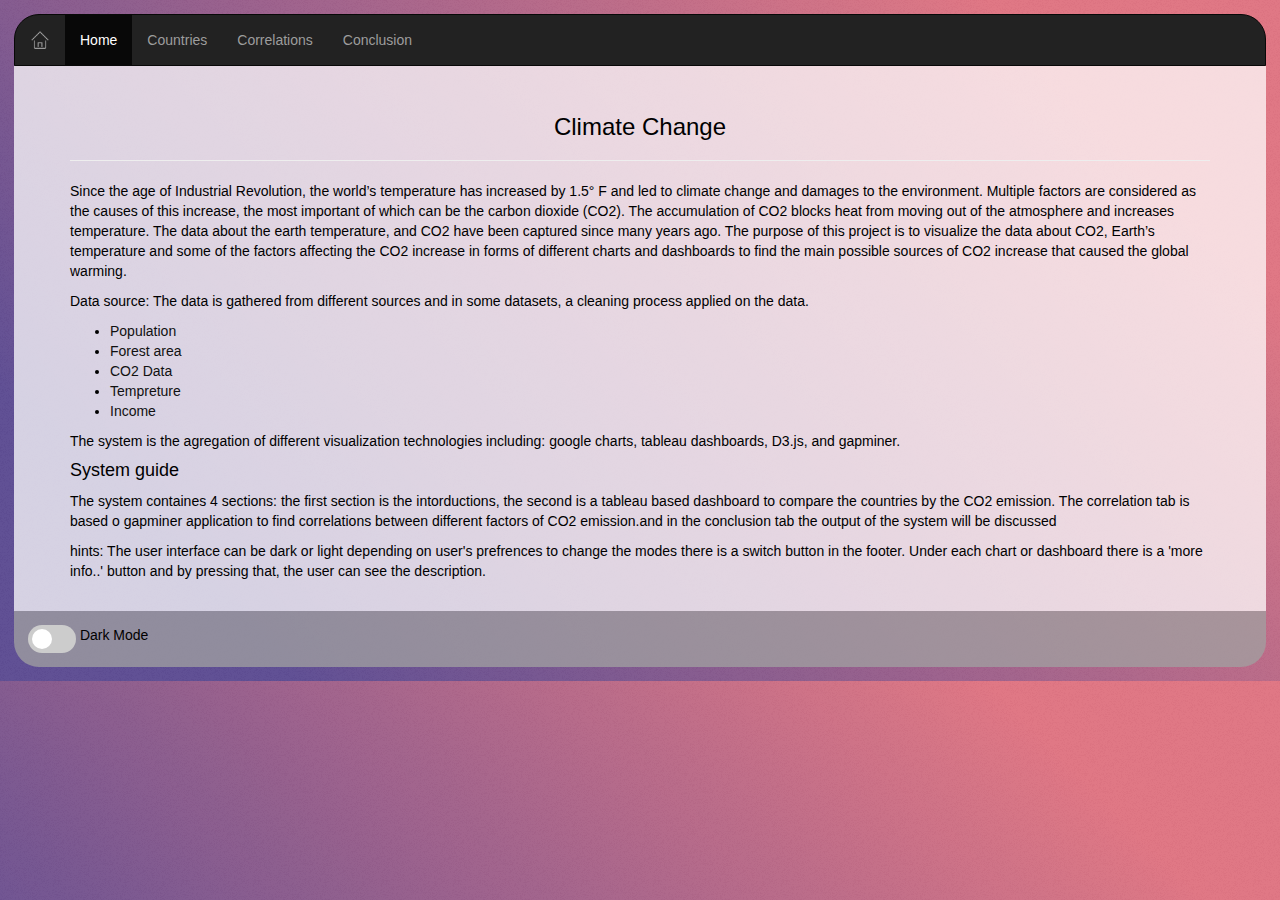
<file: index.html>
<!DOCTYPE html>
<html lang="en">
<head>
    <title>Climate Change</title>
    <meta charset="utf-8">
    <meta name="viewport" content="width=device-width, initial-scale=1">
    <link rel="stylesheet" href="styles/bootstrap.min.css">
    <link rel="stylesheet" href="styles/main.css">
    <link rel="stylesheet" href="styles/dc.css">
    <script src="scripts/jquery.min.js"></script>
    <script src="scripts/d3.min.js"></script>
    <script src="scripts/crossfilter.js"></script>
    <script src="scripts/d3.js"></script>
    <script src="scripts/bootstrap.min.js"></script>
    <script src='scripts/theme.js'></script>
    <script
            src="https://code.jquery.com/jquery-3.3.1.slim.js"
            integrity="sha256-fNXJFIlca05BIO2Y5zh1xrShK3ME+/lYZ0j+ChxX2DA="
            crossorigin="anonymous">
    </script>
</head>
<body id="body" class="light-mode">
<nav class="navbar navbar-inverse">
  <div class="container-fluid">
    <div class="navbar-header">
      <button type="button" class="navbar-toggle" data-toggle="collapse" data-target="#myNavbar">
        <span class="icon-bar"></span>
        <span class="icon-bar"></span>
        <span class="icon-bar"></span>                        
      </button>
		<img class="navbar-brand" src="images/home.png" ></img>

    </div>
    <div class="collapse navbar-collapse" id="myNavbar">
      <ul class="nav navbar-nav">
                <li class="active" ><a href="Intro.html">Home</a></li> 
                <li><a href="tableau.html">Countries</a></li>
                <li><a href="bubble.html">Correlations</a></li>

				<li><a href="conclusion.html">Conclusion</a></li>
            </ul>
        </div>
    </div>
</nav>
<div id = 'wrapper' >

<div class="container" style="text-align: center" >
  <h3>Climate Change </h3>
  <hr>
</div>

  <div class="container">
    <p style="text-align:left">Since the age of Industrial Revolution, the world’s temperature has increased by 1.5° F and led to climate change and damages to the environment. Multiple factors are considered as the causes of this increase, the most important of which can be the carbon dioxide (CO2). The accumulation of CO2 blocks heat from moving out of the atmosphere and increases temperature. The data about the earth temperature, and CO2 have been captured since many years ago. The purpose of this project is to visualize the data about CO2, Earth’s temperature and some of the factors affecting the CO2 increase in forms of different charts and dashboards to find the main possible sources of CO2 increase that caused the global warming.</p>
    <p style="text-align:left">Data source: The data is gathered from different sources and in some datasets, a cleaning process applied on the data.</p>
    <ul>
	  <li><a href="https://data.worldbank.org/indicator/SP.POP.TOTL">Population</a></li>
	  <li><a href="https://data.worldbank.org/topic/environment?display=map">Forest area</a></li>
		<li><a href="ourworldindata.org">CO2 Data</a></li>
		<li><a href="http://berkeleyearth.org/data/" >Tempreture</a></li>
		<li><a href="https://www.gapminder.org/data/">Income</a></li>
	  </ul>
    <p>The system is the agregation of different visualization technologies including: google charts, tableau dashboards, D3.js, and gapminer.</p>
	  <h4>System guide</h4>
	  <p>The system containes 4 sections: the first section is the intorductions, the second is a tableau based dashboard to compare the countries by the CO2 emission. The correlation tab is based o gapminer application to find correlations between different factors of CO2 emission.and in the conclusion tab the output of the system will be discussed </p>
	  <p>hints: The user interface can be dark or light depending on user's prefrences to change the modes there is a switch button in the footer. 
	  Under each chart or dashboard there is a 'more info..' button and by pressing that, the user can see the description.</p>
  </div>

<br>
</div>
<footer class="container-fluid text-center " style="padding: 0 0 0 0;">
	<div style="margin-top: 1em; text-align: left;margin-left: 1em;">
		<label class="switch">
  <input type="checkbox" onChange="toggleDarkLight()">
  <span class="slider round"></span>
</label>
		Dark Mode
		</div>
</footer>

</body>
</html>
</file>
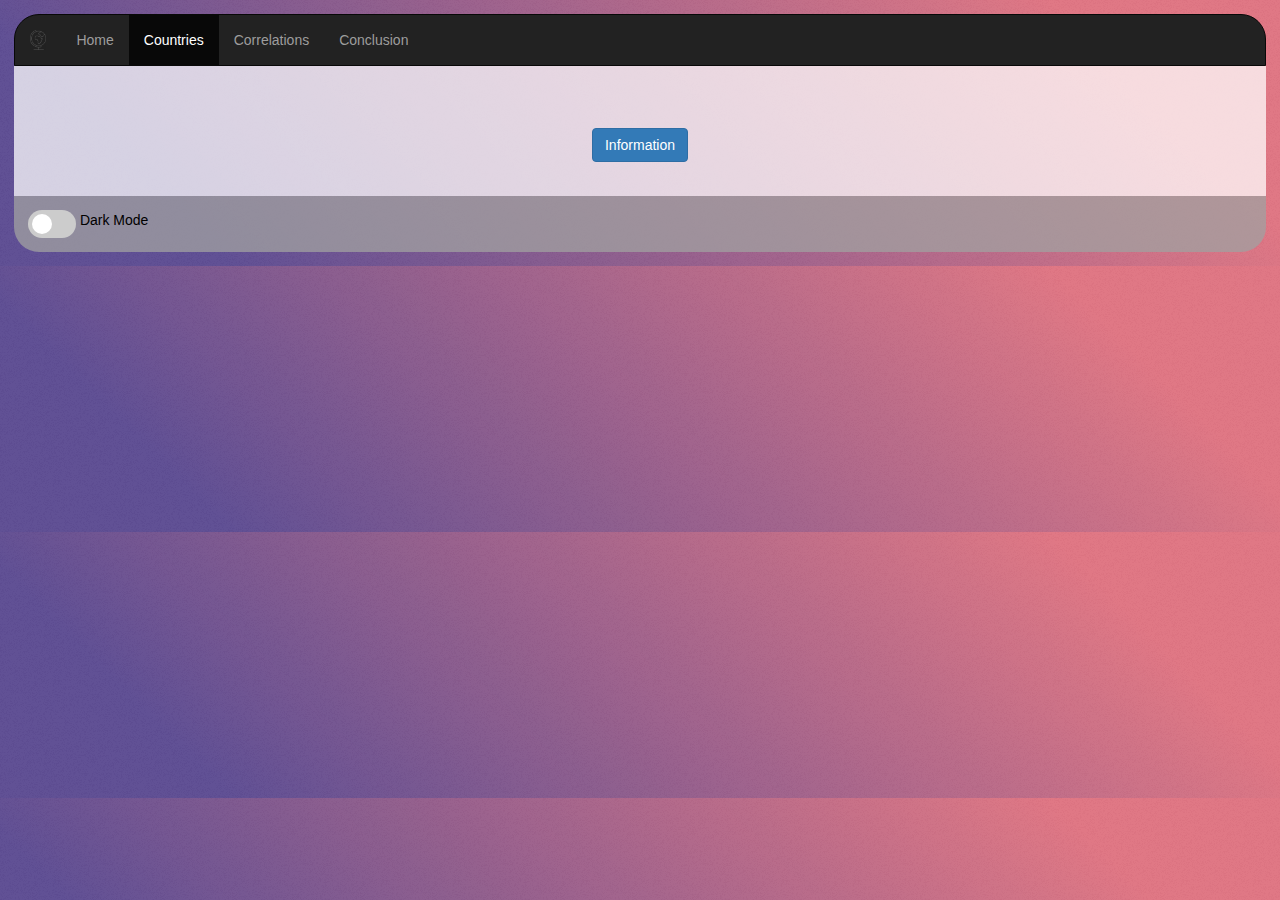
<file: tableau.html>
<!DOCTYPE html>
<html lang="en">
<head>
    <title>Climate Change</title>
    <meta charset="utf-8">
    <meta name="viewport" content="width=device-width, initial-scale=1">
    <link rel="stylesheet" href="styles/bootstrap.min.css">
    <link rel="stylesheet" href="styles/main.css">
    <link rel="stylesheet" href="styles/dc.css">
    <script src="scripts/jquery.min.js"></script>
    <script src="scripts/d3.min.js"></script>
    <script src="scripts/crossfilter.js"></script>
    <script src="scripts/d3.js"></script>
    <script src="scripts/bootstrap.min.js"></script>
    <script src='scripts/theme.js'></script>

    <script
            src="https://code.jquery.com/jquery-3.3.1.slim.js"
            integrity="sha256-fNXJFIlca05BIO2Y5zh1xrShK3ME+/lYZ0j+ChxX2DA="
            crossorigin="anonymous">
    </script>
</head>
<body id="body" class="light-mode">
<nav class="navbar navbar-inverse">
  <div class="container-fluid">
    <div class="navbar-header">
      <button type="button" class="navbar-toggle" data-toggle="collapse" data-target="#myNavbar">
        <span class="icon-bar"></span>
        <span class="icon-bar"></span>
        <span class="icon-bar"></span>                        
      </button>
		<img class="navbar-brand" src="images/map.png" ></img>

    </div>
    <div class="collapse navbar-collapse" id="myNavbar">
      <ul class="nav navbar-nav">
                <li><a href="Intro.html">Home</a></li> 
                <li   class="active" ><a href="tableau.html">Countries</a></li>
                <li><a href="bubble.html">Correlations</a></li>

				<li><a href="conclusion.html">Conclusion</a></li>
            </ul>

        </div>
    </div>
</nav>
<div id = 'wrapper' >
 <div class="row" style="margin: 0 1em 0 1em;">

            <div id="myCarousel" class="col-md-auto" data-ride="carousel" style="position: relative;">
		<div class='tableauPlaceholder' id='viz1544109120427' style='position: relative'><noscript><a href='#'><img alt=' ' src='https:&#47;&#47;public.tableau.com&#47;static&#47;images&#47;CO&#47;CO2_330&#47;Map&#47;1_rss.png' style='border: none' /></a></noscript><object class='tableauViz'  style='display:none;'><param name='host_url' value='https%3A%2F%2Fpublic.tableau.com%2F' /> <param name='embed_code_version' value='3' /> <param name='site_root' value='' /><param name='name' value='CO2_330&#47;Map' /><param name='tabs' value='no' /><param name='toolbar' value='yes' /><param name='static_image' value='https:&#47;&#47;public.tableau.com&#47;static&#47;images&#47;CO&#47;CO2_330&#47;Map&#47;1.png' /> <param name='animate_transition' value='yes' /><param name='display_static_image' value='yes' /><param name='display_spinner' value='yes' /><param name='display_overlay' value='yes' /><param name='display_count' value='yes' /><param name='filter' value='publish=yes' /></object></div>                <script type='text/javascript'>                    var divElement = document.getElementById('viz1544109120427');                    var vizElement = divElement.getElementsByTagName('object')[0];                    vizElement.style.width='100%';vizElement.style.height=(divElement.offsetWidth*0.75)+'px';                    var scriptElement = document.createElement('script');                    scriptElement.src = 'https://public.tableau.com/javascripts/api/viz_v1.js';                    vizElement.parentNode.insertBefore(scriptElement, vizElement);                </script>
        </div>
</div>
	<p></p>

	 <div class="row" style="margin: 0 1em 0 1em;">

            <div id="myCarousel" class="col-md-auto" data-ride="carousel" style="position: relative;">
				
				<div class='tableauPlaceholder' id='viz1544109283913' style='position: relative'><noscript><a href='#'><img alt=' ' src='https:&#47;&#47;public.tableau.com&#47;static&#47;images&#47;CO&#47;CO2_330&#47;co2capita&#47;1_rss.png' style='border: none' /></a></noscript><object class='tableauViz'  style='display:none;'><param name='host_url' value='https%3A%2F%2Fpublic.tableau.com%2F' /> <param name='embed_code_version' value='3' /> <param name='site_root' value='' /><param name='name' value='CO2_330&#47;co2capita' /><param name='tabs' value='no' /><param name='toolbar' value='yes' /><param name='static_image' value='https:&#47;&#47;public.tableau.com&#47;static&#47;images&#47;CO&#47;CO2_330&#47;co2capita&#47;1.png' /> <param name='animate_transition' value='yes' /><param name='display_static_image' value='yes' /><param name='display_spinner' value='yes' /><param name='display_overlay' value='yes' /><param name='display_count' value='yes' /><param name='filter' value='publish=yes' /></object></div>                <script type='text/javascript'>                    var divElement = document.getElementById('viz1544109283913');                    var vizElement = divElement.getElementsByTagName('object')[0];                    vizElement.style.width='100%';vizElement.style.height=(divElement.offsetWidth*0.75)+'px';                    var scriptElement = document.createElement('script');                    scriptElement.src = 'https://public.tableau.com/javascripts/api/viz_v1.js';                    vizElement.parentNode.insertBefore(scriptElement, vizElement);                </script>
				
        </div>
		 <p></p>
</div>
	
		 <div class="row" style="margin: 0 1em 0 1em;">

            <div id="myCarousel" class="col-md-auto" data-ride="carousel" style="position: relative;">
				
				<div class='tableauPlaceholder' id='viz1544109413756' style='position: relative'><noscript><a href='#'><img alt=' ' src='https:&#47;&#47;public.tableau.com&#47;static&#47;images&#47;CO&#47;CO2_330&#47;topTrend&#47;1_rss.png' style='border: none' /></a></noscript><object class='tableauViz'  style='display:none;'><param name='host_url' value='https%3A%2F%2Fpublic.tableau.com%2F' /> <param name='embed_code_version' value='3' /> <param name='site_root' value='' /><param name='name' value='CO2_330&#47;topTrend' /><param name='tabs' value='no' /><param name='toolbar' value='yes' /><param name='static_image' value='https:&#47;&#47;public.tableau.com&#47;static&#47;images&#47;CO&#47;CO2_330&#47;topTrend&#47;1.png' /> <param name='animate_transition' value='yes' /><param name='display_static_image' value='yes' /><param name='display_spinner' value='yes' /><param name='display_overlay' value='yes' /><param name='display_count' value='yes' /><param name='filter' value='publish=yes' /></object></div>                <script type='text/javascript'>                    var divElement = document.getElementById('viz1544109413756');                    var vizElement = divElement.getElementsByTagName('object')[0];                    vizElement.style.width='100%';vizElement.style.height=(divElement.offsetWidth*0.75)+'px';                    var scriptElement = document.createElement('script');                    scriptElement.src = 'https://public.tableau.com/javascripts/api/viz_v1.js';                    vizElement.parentNode.insertBefore(scriptElement, vizElement);                </script>
				
        </div>

<div class="text-center" style="margin: 1em 0 1em 0;"> 
			 				    <button class="btn btn-primary" type="button" data-toggle="collapse" data-target="#collapse1" aria-expanded="false" aria-controls="collapse1" style="">
 Information
  </button>

<div class="collapse" id="collapse1" style="padding: 0 1em 0 1em;">
  <div class="well" id='tbox'>
    The charts are based on tableu application that are created locally and uploaded on tableau public. the data is from 1990 to 2016 and compares countries by in total CO2 emission, emisson per person, population and the tren of CO2 emisison per countiry. the filters for each chart is available under the chart. Unfortunately, I could not find a solution to adjust tableau dashboard's size by changing the screen size and forced to demonstrate the charts seprately.
  </div>
</div>
<br>
</div>
</div>
<br>
	
</div>
<footer class="container-fluid text-center " style="padding: 0 0 0 0;">
	<div style="margin-top: 1em; text-align: left;margin-left: 1em;">
		<label class="switch">
  <input type="checkbox" onChange="toggleDarkLight()">
  <span class="slider round"></span>
</label>
		Dark Mode
		</div>
</footer>

</body>
</html>
</file>
<file: styles/main.css>
/* toggle switch */
.switch {
    position: relative;
    display: inline-block;
    width: 48px;
    height: 28px;
}

.switch input {
    opacity: 0;
    width: 0;
    height: 0;
}

.slider {
    position: absolute;
    cursor: pointer;
    top: 0;
    left: 0;
    right: 0;
    bottom: 0;
    background-color: #ccc;
    -webkit-transition: .4s;
    transition: .4s;
}

.slider:before {
    position: absolute;
    content: "";
    height: 20px;
    width: 20px;
    left: 4px;
    bottom: 4px;
    background-color: white;
    -webkit-transition: .4s;
    transition: .4s;
}

input:checked + .slider {
    background-color: #2196F3;
}

input:focus + .slider {
    box-shadow: 0 0 1px #2196F3;
}

input:checked + .slider:before {
    -webkit-transform: translateX(20px);
    -ms-transform: translateX(20px);
    transform: translateX(20px);
}

.slider.round {
    border-radius: 28px;
}

.slider.round:before {
    border-radius: 50%;
}


/* Dark/Light Mode*/

body.light-mode footer {
  background-color: rgba(161,161,161,0.76);
  padding: 25px;
-webkit-transition: .4s;
  transition: .4s;
}

body.dark-mode footer {
  background-color: rgba(0,0,0,0.94);
  padding: 25px;
	-webkit-transition: .4s;
  transition: .4s;
}

body.light-mode a {
  color: #111;
	  -webkit-transition: .4s;
  transition: .4s;
}

body.dark-mode a {
  color: white;
-webkit-transition: .4s;
  transition: .4s;
}

body.dark-mode  #wrapper {
			background-color:rgba(5,5,5,0.77);
		  -webkit-transition: .4s;
  transition: .4s;
}

body.light-mode #wrapper {
	background-color: rgba(255,255,255,0.74);
		  -webkit-transition: .4s;
  transition: .4s;
}

body.light-mode #tbox {
	background-color: rgba(255,255,255,0.91);
		  -webkit-transition: .4s;
  transition: .4s;
}

body.dark-mode #tbox {
	background-color: #000000;
		  -webkit-transition: .4s;
  transition: .4s;
}

body.light-mode  {
	color: black;
		  -webkit-transition: .4s;
  transition: .4s;
}

body.dark-mode  {
	color: white;
		  -webkit-transition: .4s;
  transition: .4s;
}


body nav, footer {
	
	width: calc(100% - 2em);
	margin-left: 1em;
}

footer {
	border-bottom-left-radius: 25px;
	border-bottom-right-radius: 25px;
	height: 4em;
	margin: 0 auto 1em auto;
	
	
}

#wrapper {
		width: 100%;
		max-width: calc(100% - 2em);
		margin: 0 auto;
	padding: 2em 0 0 0;

	}
.navbar {
	margin: 1em 0 0 1em;
	border-top-left-radius: 25px;
	border-top-right-radius: 25px;
	border-bottom-left-radius: 0;
	border-bottom-right-radius: 0;
}


body {
		background-color: #935d8c;
		background-image: url("images/overlay.png"), -moz-linear-gradient(45deg, #5f4d93 15%, #e37682 85%);
		background-image: url("images/overlay.png"), -webkit-linear-gradient(45deg, #5f4d93 15%, #e37682 85%);
		background-image: url("images/overlay.png"), -ms-linear-gradient(45deg, #5f4d93 15%, #e37682 85%);
		background-image: url("images/overlay.png"), linear-gradient(45deg, #5f4d93 15%, #e37682 85%);
}

.carousel-inner img {
    width: 100%; /* Set width to 100% */
    min-height: 200px;
}

/* Hide the carousel text when the screen is less than 600 pixels wide */
@media (max-width: 600px) {
    .carousel-caption {
        display: none;
    }
}
</file>
<file: styles/dc.css>
.dc-chart path.dc-symbol, .dc-legend g.dc-legend-item.fadeout {
  fill-opacity: 0.5;
  stroke-opacity: 0.5; }

div.dc-chart {
  float: left; }

.dc-chart rect.bar {
  stroke: none;
  cursor: pointer; }
  .dc-chart rect.bar:hover {
    fill-opacity: .5; }

.dc-chart rect.deselected {
  stroke: none;
  fill: #ccc; }

.dc-chart .pie-slice {
  fill: #fff;
  font-size: 12px;
  cursor: pointer; }
  .dc-chart .pie-slice.external {
    fill: #000; }
  .dc-chart .pie-slice :hover, .dc-chart .pie-slice.highlight {
    fill-opacity: .8; }

.dc-chart .pie-path {
  fill: none;
  stroke-width: 2px;
  stroke: #000;
  opacity: 0.4; }

.dc-chart .selected path, .dc-chart .selected circle {
  stroke-width: 3;
  stroke: #ccc;
  fill-opacity: 1; }

.dc-chart .deselected path, .dc-chart .deselected circle {
  stroke: none;
  fill-opacity: .5;
  fill: #ccc; }

.dc-chart .axis path, .dc-chart .axis line {
  fill: none;
  stroke: #000;
  shape-rendering: crispEdges; }

.dc-chart .axis text {
  font: 10px sans-serif; }

.dc-chart .grid-line, .dc-chart .axis .grid-line, .dc-chart .grid-line line, .dc-chart .axis .grid-line line {
  fill: none;
  stroke: #ccc;
  opacity: .5;
  shape-rendering: crispEdges; }

.dc-chart .brush rect.background {
  z-index: -999; }

.dc-chart .brush rect.extent {
  fill: #4682b4;
  fill-opacity: .125; }

.dc-chart .brush .resize path {
  fill: #eee;
  stroke: #666; }

.dc-chart path.line {
  fill: none;
  stroke-width: 1.5px; }

.dc-chart path.area {
  fill-opacity: .3;
  stroke: none; }

.dc-chart path.highlight {
  stroke-width: 3;
  fill-opacity: 1;
  stroke-opacity: 1; }

.dc-chart g.state {
  cursor: pointer; }
  .dc-chart g.state :hover {
    fill-opacity: .8; }
  .dc-chart g.state path {
    stroke: #fff; }

.dc-chart g.deselected path {
  fill: #808080; }

.dc-chart g.deselected text {
  display: none; }

.dc-chart g.row rect {
  fill-opacity: 0.8;
  cursor: pointer; }
  .dc-chart g.row rect:hover {
    fill-opacity: 0.6; }

.dc-chart g.row text {
  fill: #fff;
  font-size: 12px;
  cursor: pointer; }

.dc-chart g.dc-tooltip path {
  fill: none;
  stroke: #808080;
  stroke-opacity: .8; }

.dc-chart g.county path {
  stroke: #fff;
  fill: none; }

.dc-chart g.debug rect {
  fill: #00f;
  fill-opacity: .2; }

.dc-chart g.axis text {
  -webkit-touch-callout: none;
  -webkit-user-select: none;
  -khtml-user-select: none;
  -moz-user-select: none;
  -ms-user-select: none;
  user-select: none;
  pointer-events: none; }

.dc-chart .node {
  font-size: 0.7em;
  cursor: pointer; }
  .dc-chart .node :hover {
    fill-opacity: .8; }

.dc-chart .bubble {
  stroke: none;
  fill-opacity: 0.6; }

.dc-chart .highlight {
  fill-opacity: 1;
  stroke-opacity: 1; }

.dc-chart .fadeout {
  fill-opacity: 0.2;
  stroke-opacity: 0.2; }

.dc-chart .box text {
  font: 10px sans-serif;
  -webkit-touch-callout: none;
  -webkit-user-select: none;
  -khtml-user-select: none;
  -moz-user-select: none;
  -ms-user-select: none;
  user-select: none;
  pointer-events: none; }

.dc-chart .box line, .dc-chart .box circle {
  fill: #fff; }

.dc-chart .box rect, .dc-chart .box line, .dc-chart .box circle {
  stroke: #000;
  stroke-width: 1.5px; }

.dc-chart .box .center {
  stroke-dasharray: 3, 3; }

.dc-chart .box .outlier {
  fill: none;
  stroke: #ccc; }

.dc-chart .box.deselected {
  opacity: 0.5; }
  .dc-chart .box.deselected .box {
    fill: #ccc; }

.dc-chart .symbol {
  stroke: none; }

.dc-chart .heatmap .box-group.deselected rect {
  stroke: none;
  fill-opacity: 0.5;
  fill: #ccc; }

.dc-chart .heatmap g.axis text {
  pointer-events: all;
  cursor: pointer; }

.dc-chart .empty-chart .pie-slice {
  cursor: default; }
  .dc-chart .empty-chart .pie-slice path {
    fill: #fee;
    cursor: default; }

.dc-chart circle.dot {
  stroke: none; }

.dc-data-count {
  float: right;
  margin-top: 15px;
  margin-right: 15px; }
  .dc-data-count .filter-count, .dc-data-count .total-count {
    color: #3182bd;
    font-weight: bold; }

.dc-legend {
  font-size: 11px; }
  .dc-legend .dc-legend-item {
    cursor: pointer; }

.dc-hard .number-display {
  float: none; }
</file>
